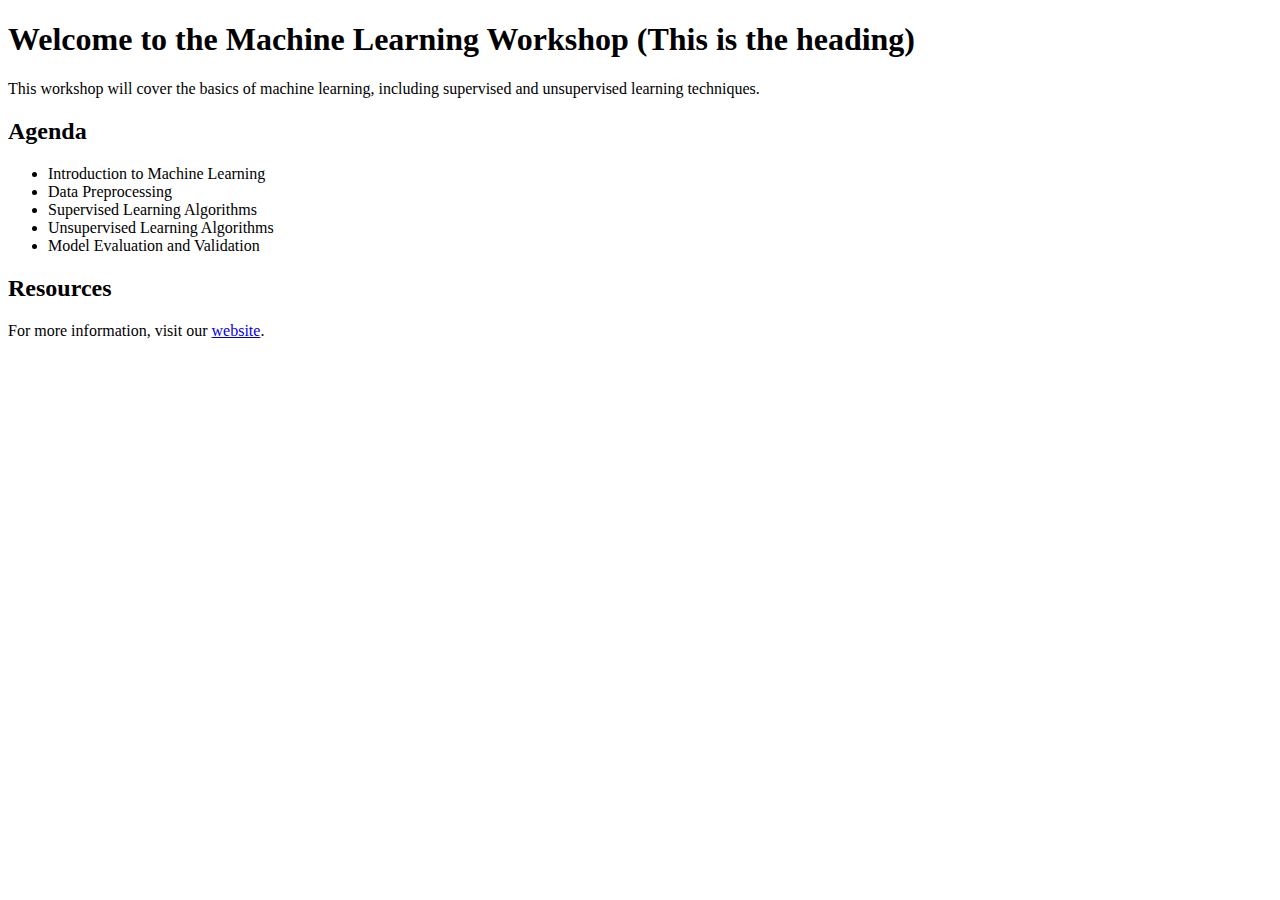
<file: Z0_HTML_Plan/for_fun/file1.html>
<!DOCTYPE html>
<html lang="en">
  <head>
    <meta charset="utf-8" />
    <title>Machine Learning Workshop</title>
    <meta name="viewport" content="width=device-width" />
  </head>
  <body>
    <h1>Welcome to the Machine Learning Workshop (This is the heading)</h1>
    <p>This workshop will cover the basics of machine learning, including supervised and unsupervised learning techniques.</p>
    <h2>Agenda</h2>
    <ul>
      <li>Introduction to Machine Learning</li>
      <li>Data Preprocessing</li>
      <li>Supervised Learning Algorithms</li>
      <li>Unsupervised Learning Algorithms</li>
      <li>Model Evaluation and Validation</li>
    </ul>
    <h2>Resources</h2>
    <link rel="stylesheet" src="css/styles.css" />
    <link rel="icon" type="image/png" href="/images/favicon.png" />
    <link rel="alternate" href="https://www.machinelearningworkshop.com/fr/" hreflang="fr-FR" />
    <link rel="alternate" href="https://www.machinelearningworkshop.com/pt/" hreflang="pt-BR" />
    <link rel="canonical" href="https://www.machinelearning.com" />

    <p>For more information, visit our <a href="https://www.example.com">website</a>.</p>
<base target="_top" href="https://machinelearningworkshop.com" />
  </body>
</html>
</file>
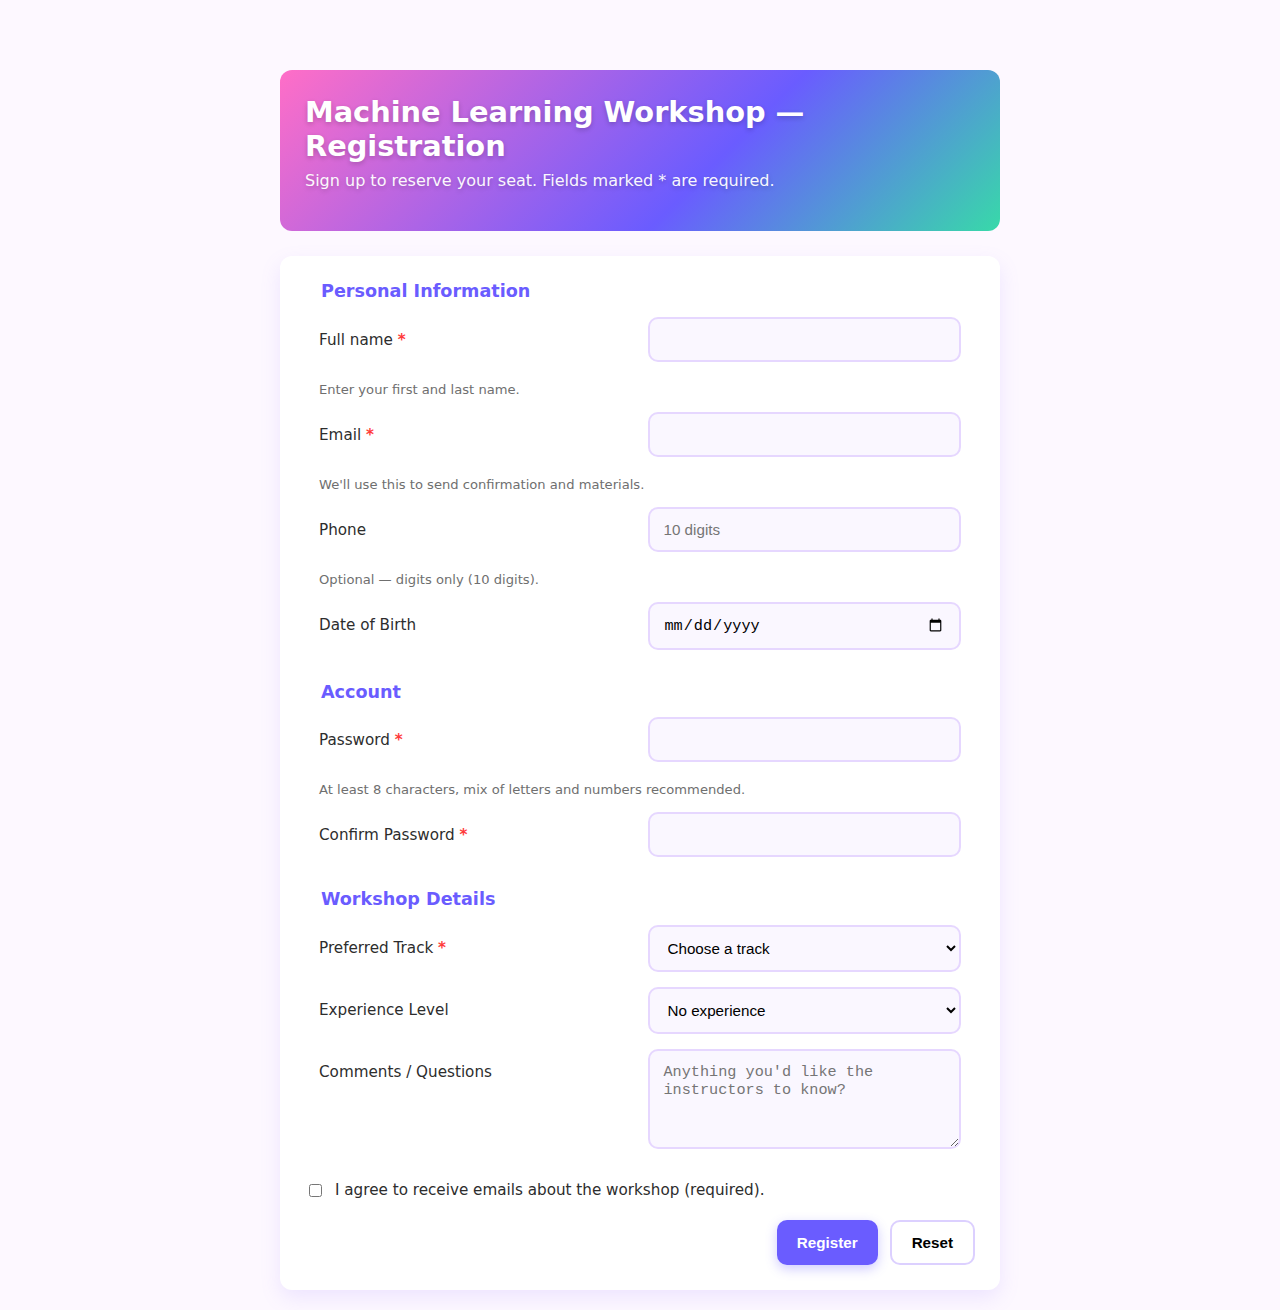
<file: Z0_HTML_Plan/for_fun/registration.html>
<!DOCTYPE html>
<html lang="en">
  <head>
    <meta charset="utf-8" />
    <meta name="viewport" content="width=device-width, initial-scale=1" />
    <title>ML Workshop — Registration</title>
    <link rel="stylesheet" href="css/styles.css" />
  </head>
  <body>
    <main class="container">
      <header class="hero">
        <h1>Machine Learning Workshop — Registration</h1>
        <p class="lead">Sign up to reserve your seat. Fields marked <span aria-hidden="true">*</span> are required.</p>
      </header>

      <form id="regForm" novalidate>
        <fieldset>
          <legend>Personal Information</legend>

          <label for="fullname">Full name <span class="req">*</span></label>
          <input id="fullname" name="fullname" type="text" minlength="3" required aria-describedby="nameHelp" />

          <div id="nameHelp" class="hint">Enter your first and last name.</div>

          <label for="email">Email <span class="req">*</span></label>
          <input id="email" name="email" type="email" required aria-describedby="emailHelp" />

          <div id="emailHelp" class="hint">We'll use this to send confirmation and materials.</div>

          <label for="phone">Phone</label>
          <input id="phone" name="phone" type="tel" pattern="\d{10}" placeholder="10 digits" aria-describedby="phoneHelp" />
          <div id="phoneHelp" class="hint">Optional — digits only (10 digits).</div>

          <label for="dob">Date of Birth</label>
          <input id="dob" name="dob" type="date" />

        </fieldset>

        <fieldset>
          <legend>Account</legend>

          <label for="password">Password <span class="req">*</span></label>
          <input id="password" name="password" type="password" required minlength="8" aria-describedby="pwdHelp" />
          <div id="pwdHelp" class="hint">At least 8 characters, mix of letters and numbers recommended.</div>

          <label for="confirmPassword">Confirm Password <span class="req">*</span></label>
          <input id="confirmPassword" name="confirmPassword" type="password" required />

        </fieldset>

        <fieldset>
          <legend>Workshop Details</legend>

          <label for="track">Preferred Track <span class="req">*</span></label>
          <select id="track" name="track" required>
            <option value="">Choose a track</option>
            <option value="intro">Introduction to ML</option>
            <option value="supervised">Supervised Learning</option>
            <option value="unsupervised">Unsupervised Learning</option>
            <option value="practical">Practical Lab + Projects</option>
          </select>

          <label for="experience">Experience Level</label>
          <select id="experience" name="experience">
            <option value="none">No experience</option>
            <option value="beginner">Beginner</option>
            <option value="intermediate">Intermediate</option>
            <option value="advanced">Advanced</option>
          </select>

          <label for="comments">Comments / Questions</label>
          <textarea id="comments" name="comments" rows="4" maxlength="500" placeholder="Anything you'd like the instructors to know?"></textarea>

        </fieldset>

        <div class="checkbox-row">
          <input id="terms" name="terms" type="checkbox" required />
          <label for="terms">I agree to receive emails about the workshop (required).</label>
        </div>

        <div class="form-actions">
          <button type="submit" id="submitBtn">Register</button>
          <button type="reset" class="secondary">Reset</button>
        </div>

        <div id="formMessage" role="status" aria-live="polite"></div>
      </form>
    </main>

   <script src="js/script.js"></script>

  </body>
</html>
</file>
<file: Z0_HTML_Plan/for_fun/css/styles.css>
/* Joyful, colourful, modern CSS for your registration form */

:root{
  --bg: #fdf8ff;                  /* pastel lilac */
  --card: #ffffff;
  --accent: #ff6ec7;              /* bright pink */
  --accent2: #6a5cff;             /* violet-blue */
  --accent3: #38d9a9;             /* mint green */
  --text-dark: #2d2d2d;
  --muted: #6f6f6f;
  --danger: #ff3b3b;
  --radius: 12px;
  --maxw: 760px;
  font-family: "Poppins", system-ui, sans-serif;
}

*{box-sizing:border-box;}
html,body{
  margin:0;
  height:100%;
  background: var(--bg);
  color: var(--text-dark);
}

/* Container */
.container{
  max-width:var(--maxw);
  margin:50px auto;
  padding:20px;
}

/* Hero header with vibrant gradient */
.hero{
  background: linear-gradient(135deg, var(--accent) 0%, var(--accent2) 60%, var(--accent3) 100%);
  padding:25px;
  border-radius: var(--radius);
  color:white;
  text-shadow:0 2px 5px rgba(0,0,0,0.2);
  margin-bottom:25px;
  animation: floatIn 0.7s ease;
}

.hero h1{
  margin:0;
  font-size:1.8rem;
  font-weight:600;
}

.lead{
  margin-top:8px;
  font-size:1rem;
  opacity:0.95;
}

/* Card-like form */
form{
  background:var(--card);
  padding:25px;
  border-radius:var(--radius);
  box-shadow:0 8px 20px rgba(146, 118, 255, 0.15);
  animation: fadeIn 0.8s ease;
}

/* Fieldsets */
fieldset{
  border:0;
  margin-bottom:22px;
}

legend{
  font-weight:600;
  font-size:1.1rem;
  margin-bottom:10px;
  color: var(--accent2);
}

/* Labels & inputs */
label{
  display:block;
  margin:14px 0 6px;
  font-size:0.95rem;
  font-weight:500;
}

input[type="text"],
input[type="email"],
input[type="password"],
input[type="tel"],
input[type="date"],
select,
textarea{
  width:100%;
  padding:12px 14px;
  border:2px solid #e6d7ff;
  border-radius:10px;
  font-size:0.95rem;
  transition:0.25s ease;
  background:#faf7ff;
}

input:focus, select:focus, textarea:focus{
  border-color:var(--accent2);
  box-shadow:0 0 10px rgba(106, 92, 255, 0.4);
  background:white;
}

/* Hints */
.hint{
  font-size:0.82rem;
  color:var(--muted);
  margin-top:5px;
}

.req{
  color:var(--danger);
  font-weight:700;
}

/* Checkbox row */
.checkbox-row{
  display:flex;
  gap:10px;
  margin:12px 0 20px;
}

.checkbox-row label{
  margin:0;
  font-weight:500;
}

/* Buttons */
button{
  padding:12px 20px;
  border-radius:10px;
  font-size:0.95rem;
  font-weight:600;
  border:none;
  cursor:pointer;
  transition:0.25s ease;
}

button[type="submit"]{
  background:var(--accent2);
  color:white;
  box-shadow:0 4px 12px rgba(106,92,255,0.32);
}

button[type="submit"]:hover{
  background:#5748ff;
  transform:translateY(-2px);
}

button.secondary{
  background:white;
  border:2px solid #dcd0ff;
}

button.secondary:hover{
  background:#f3ebff;
}

/* Messages */
.msg{
  margin-top:15px;
  padding:12px;
  border-radius:10px;
  font-weight:500;
  animation: fadeIn 0.4s ease;
}

.msg.success{
  background:#e9fff7;
  border-left:5px solid var(--accent3);
  color:#087f5b;
}

.msg.error{
  background:#ffecec;
  border-left:5px solid var(--danger);
  color:#a60000;
}

/* Responsive grid */
@media (min-width:760px){
  fieldset{
    display:grid;
    grid-template-columns:1fr 1fr;
    gap:15px;
  }
  legend{
    grid-column:1/-1;
  }
  .hint{
    grid-column:1/-1;
  }
  .form-actions{
    justify-content:flex-end;
  }
}

/* Buttons row */
.form-actions{
  display:flex;
  gap:12px;
  margin-top:12px;
}

/* Animations */
@keyframes fadeIn{
  from { opacity:0; transform:translateY(10px); }
  to   { opacity:1; transform:translateY(0); }
}

@keyframes floatIn{
  from { opacity:0; transform:scale(0.95); }
  to   { opacity:1; transform:scale(1); }
}
</file>
